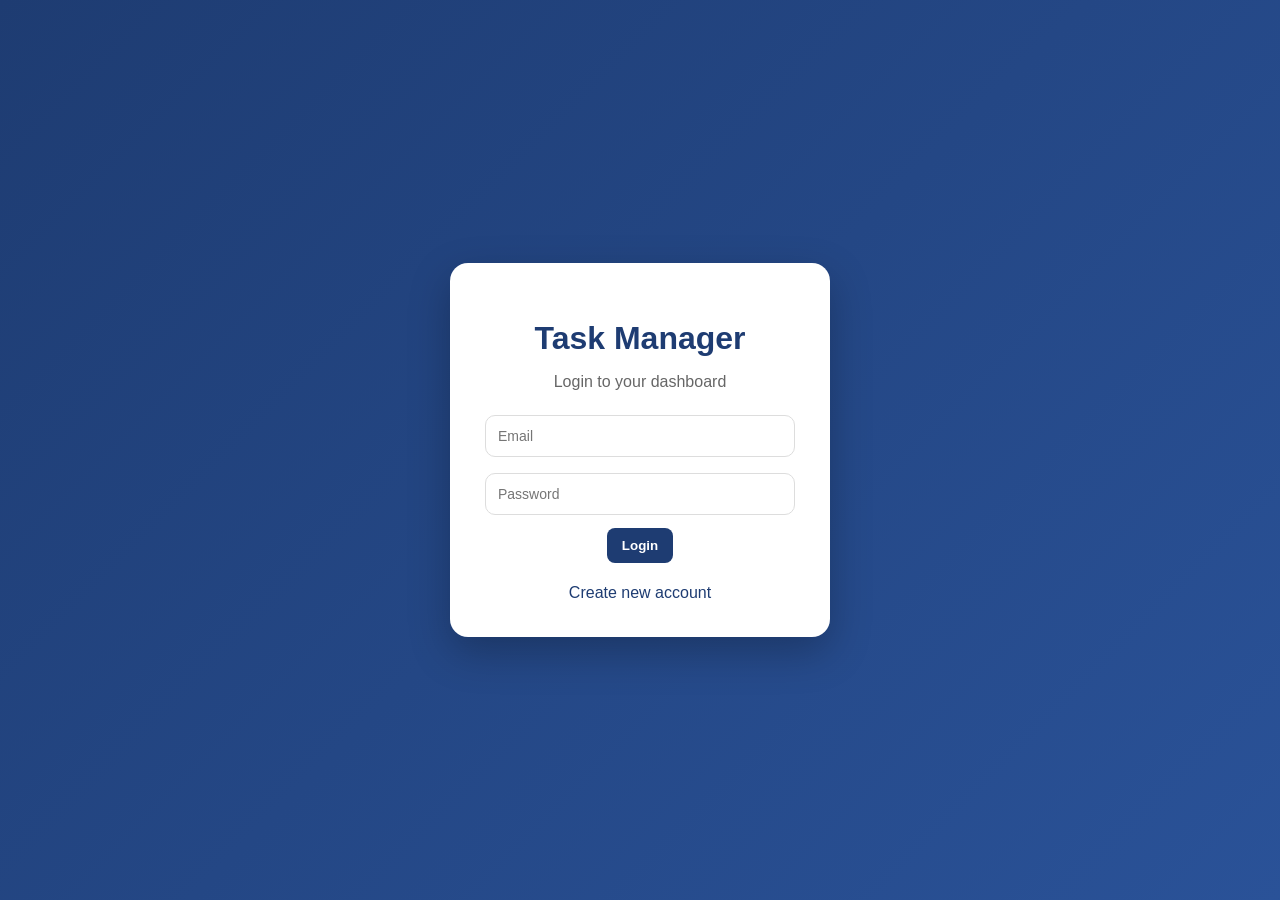
<file: frontend/index.html>
<!DOCTYPE html>
<html>
<head>
    <title>Login</title>
    <link rel="stylesheet" href="style.css">
</head>
<body class="auth-body">

<div class="auth-card">
    <h1>Task Manager</h1>
    <p>Login to your dashboard</p>

    <input id="email" placeholder="Email">
    <input id="password" type="password" placeholder="Password">

    <button class="btn-primary" onclick="login()">Login</button>

    <p id="result" class="message"></p>

    <a href="register.html">Create new account</a>
</div>

<script>
const API_URL = "http://127.0.0.1:8000";

async function login() {
    const email = document.getElementById("email").value;
    const password = document.getElementById("password").value;
    const result = document.getElementById("result");

    const response = await fetch(`${API_URL}/users/login`, {
        method: "POST",
        headers: {
            "Content-Type": "application/x-www-form-urlencoded"
        },
        body: `username=${email}&password=${password}`
    });

    const data = await response.json();

    if (response.ok) {
        localStorage.setItem("token", data.access_token);
        result.style.color = "green";
        result.innerText = "Login success";
        window.location.href = "dashboard.html";
    } else {
        result.style.color = "red";
        result.innerText = data.detail || "Login failed";
    }
}
</script>

</body>
</html>
</file>
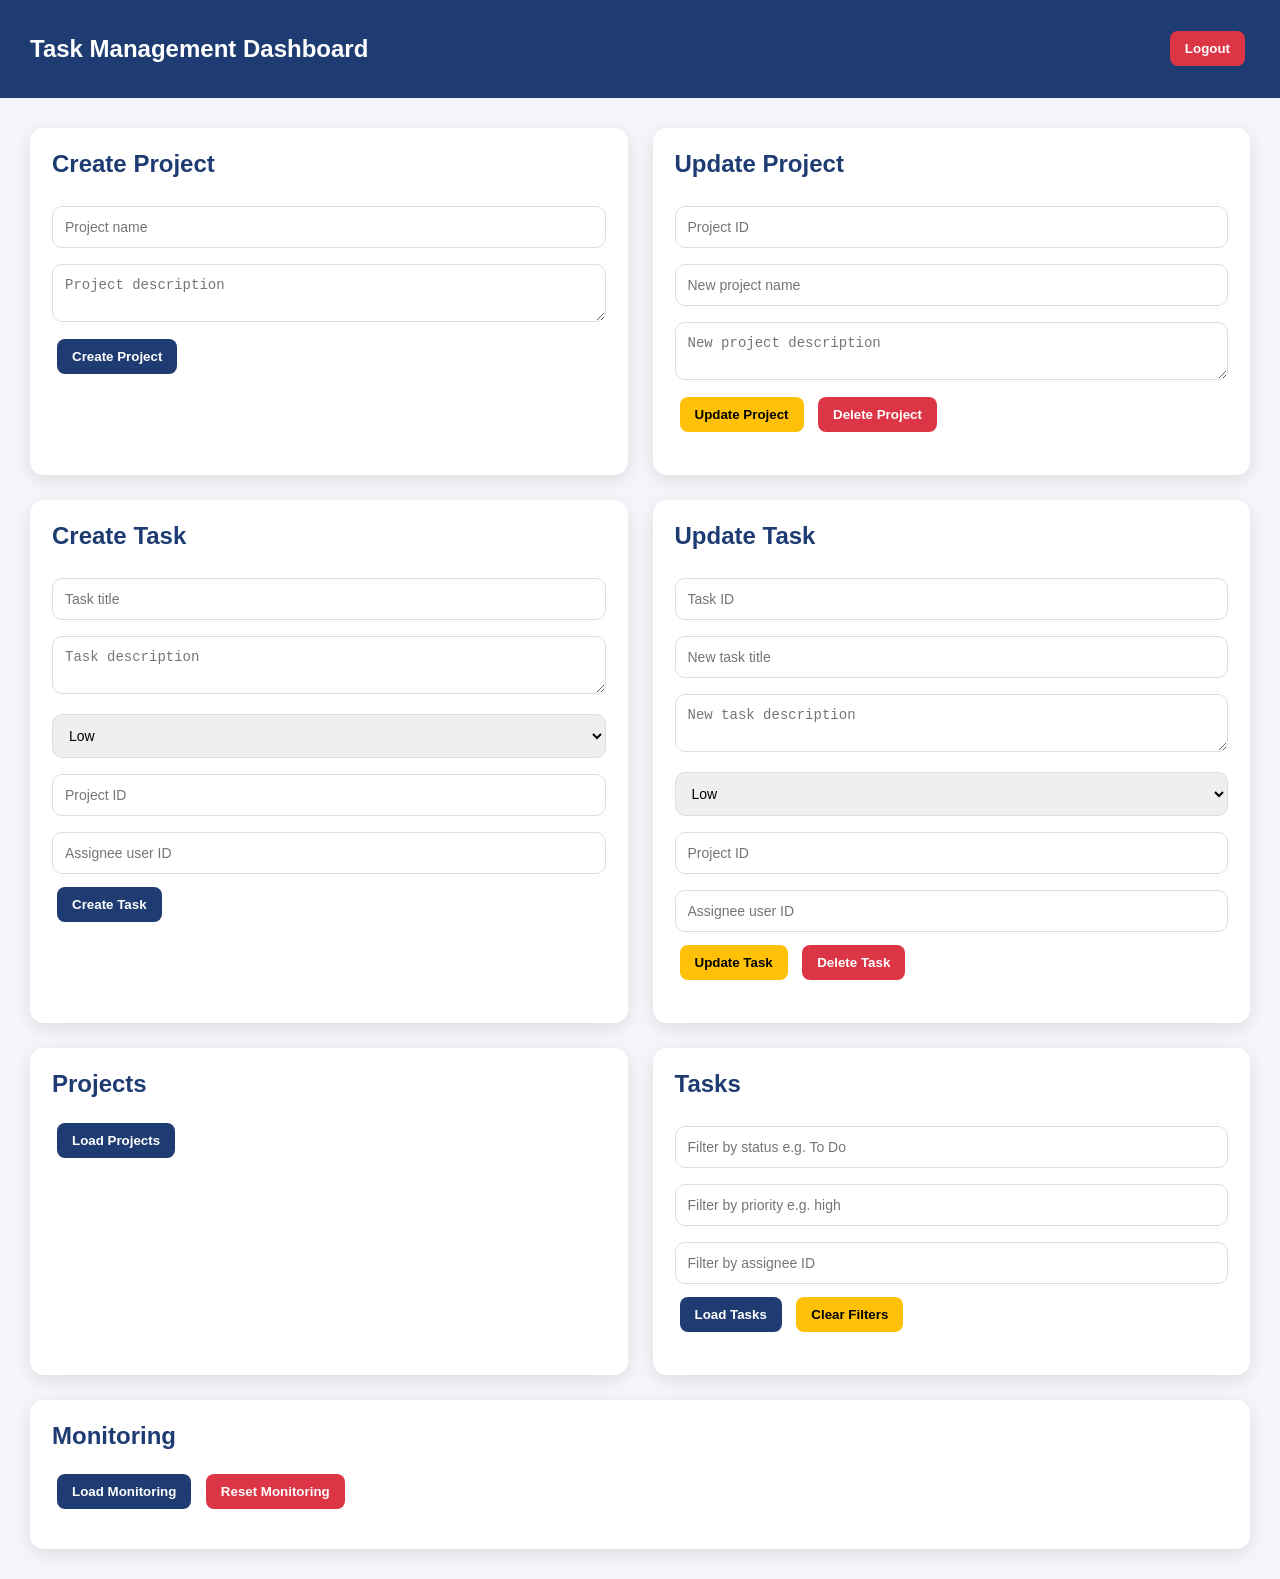
<file: frontend/dashboard.html>
<!DOCTYPE html>
<html>
<head>
    <title>Dashboard</title>
    <link rel="stylesheet" href="style.css">
</head>
<body>

<div class="navbar">
    <h2>Task Management Dashboard</h2>
    <button class="btn-danger" onclick="logout()">Logout</button>
</div>

<div class="container">

    <div class="card">
        <h2>Create Project</h2>
        <input id="projectName" placeholder="Project name">
        <textarea id="projectDescription" placeholder="Project description"></textarea>
        <button class="btn-primary" onclick="createProject()">Create Project</button>
        <p id="projectMessage" class="message"></p>
    </div>

    <div class="card">
        <h2>Update Project</h2>
        <input id="updateProjectId" type="number" placeholder="Project ID">
        <input id="updateProjectName" placeholder="New project name">
        <textarea id="updateProjectDescription" placeholder="New project description"></textarea>
        <button class="btn-warning" onclick="updateProject()">Update Project</button>
        <button class="btn-danger" onclick="deleteProject()">Delete Project</button>
        <p id="updateProjectMessage" class="message"></p>
    </div>

    <div class="card">
        <h2>Create Task</h2>
        <input id="taskTitle" placeholder="Task title">
        <textarea id="taskDescription" placeholder="Task description"></textarea>

        <select id="taskPriority">
            <option value="low">Low</option>
            <option value="medium">Medium</option>
            <option value="high">High</option>
        </select>

        <input id="taskProjectId" type="number" placeholder="Project ID">
        <input id="taskAssigneeId" type="number" placeholder="Assignee user ID">

        <button class="btn-primary" onclick="createTask()">Create Task</button>
        <p id="taskMessage" class="message"></p>
    </div>

    <div class="card">
        <h2>Update Task</h2>
        <input id="updateTaskId" type="number" placeholder="Task ID">
        <input id="updateTaskTitle" placeholder="New task title">
        <textarea id="updateTaskDescription" placeholder="New task description"></textarea>

        <select id="updateTaskPriority">
            <option value="low">Low</option>
            <option value="medium">Medium</option>
            <option value="high">High</option>
        </select>

        <input id="updateTaskProjectId" type="number" placeholder="Project ID">
        <input id="updateTaskAssigneeId" type="number" placeholder="Assignee user ID">

        <button class="btn-warning" onclick="updateTask()">Update Task</button>
        <button class="btn-danger" onclick="deleteTask()">Delete Task</button>
        <p id="updateTaskMessage" class="message"></p>
    </div>

    <div class="card">
        <h2>Projects</h2>
        <button class="btn-primary" onclick="getProjects()">Load Projects</button>
        <ul id="projects"></ul>
    </div>

    <div class="card">
        <h2>Tasks</h2>

        <input id="filterStatus" placeholder="Filter by status e.g. To Do">
        <input id="filterPriority" placeholder="Filter by priority e.g. high">
        <input id="filterAssignee" type="number" placeholder="Filter by assignee ID">

        <button class="btn-primary" onclick="getTasks()">Load Tasks</button>
        <button class="btn-warning" onclick="clearFilters()">Clear Filters</button>

        <ul id="tasks"></ul>
    </div>

    <div class="card full">
        <h2>Monitoring</h2>
        <button class="btn-primary" onclick="getMonitoring()">Load Monitoring</button>
        <button class="btn-danger" onclick="resetMonitoring()">Reset Monitoring</button>
        <pre id="monitoring"></pre>
    </div>

</div>

<script>
const API_URL = "http://127.0.0.1:8000";

function getToken() {
    return localStorage.getItem("token");
}

function logout() {
    localStorage.removeItem("token");
    window.location.href = "index.html";
}

function headers() {
    return {
        "Authorization": `Bearer ${getToken()}`,
        "Content-Type": "application/json"
    };
}

function showMessage(elementId, message, success = true) {
    const msg = document.getElementById(elementId);
    msg.style.color = success ? "green" : "red";
    msg.innerText = message;
}

async function createProject() {
    const response = await fetch(`${API_URL}/projects/`, {
        method: "POST",
        headers: headers(),
        body: JSON.stringify({
            name: document.getElementById("projectName").value,
            description: document.getElementById("projectDescription").value
        })
    });

    const data = await response.json();

    if (response.ok) {
        showMessage("projectMessage", "Project created successfully");
        getProjects();
    } else {
        showMessage("projectMessage", data.detail || "Error creating project", false);
    }
}

async function updateProject() {
    const projectId = Number(document.getElementById("updateProjectId").value);

    const response = await fetch(`${API_URL}/projects/${projectId}`, {
        method: "PUT",
        headers: headers(),
        body: JSON.stringify({
            name: document.getElementById("updateProjectName").value,
            description: document.getElementById("updateProjectDescription").value
        })
    });

    const data = await response.json();

    if (response.ok) {
        showMessage("updateProjectMessage", "Project updated successfully");
        getProjects();
    } else {
        showMessage("updateProjectMessage", data.detail || "Error updating project", false);
    }
}

async function deleteProject() {
    const projectId = Number(document.getElementById("updateProjectId").value);

    if (!confirm("Are you sure you want to delete this project?")) {
        return;
    }

    const response = await fetch(`${API_URL}/projects/${projectId}`, {
        method: "DELETE",
        headers: headers()
    });

    const data = await response.json();

    if (response.ok) {
        showMessage("updateProjectMessage", data.message || "Project deleted successfully");
        getProjects();
    } else {
        showMessage("updateProjectMessage", data.detail || "Error deleting project", false);
    }
}

async function createTask() {
    const response = await fetch(`${API_URL}/tasks/`, {
        method: "POST",
        headers: headers(),
        body: JSON.stringify({
            title: document.getElementById("taskTitle").value,
            description: document.getElementById("taskDescription").value,
            priority: document.getElementById("taskPriority").value,
            project_id: Number(document.getElementById("taskProjectId").value),
            assignee_id: Number(document.getElementById("taskAssigneeId").value)
        })
    });

    const data = await response.json();

    if (response.ok) {
        showMessage("taskMessage", "Task created successfully");
        getTasks();
    } else {
        showMessage("taskMessage", data.detail || "Error creating task", false);
    }
}

async function updateTask() {
    const taskId = Number(document.getElementById("updateTaskId").value);

    const response = await fetch(`${API_URL}/tasks/${taskId}`, {
        method: "PUT",
        headers: headers(),
        body: JSON.stringify({
            title: document.getElementById("updateTaskTitle").value,
            description: document.getElementById("updateTaskDescription").value,
            priority: document.getElementById("updateTaskPriority").value,
            project_id: Number(document.getElementById("updateTaskProjectId").value),
            assignee_id: Number(document.getElementById("updateTaskAssigneeId").value)
        })
    });

    const data = await response.json();

    if (response.ok) {
        showMessage("updateTaskMessage", "Task updated successfully");
        getTasks();
    } else {
        showMessage("updateTaskMessage", data.detail || "Error updating task", false);
    }
}

async function deleteTask() {
    const taskId = Number(document.getElementById("updateTaskId").value);

    if (!confirm("Are you sure you want to delete this task?")) {
        return;
    }

    const response = await fetch(`${API_URL}/tasks/${taskId}`, {
        method: "DELETE",
        headers: headers()
    });

    const data = await response.json();

    if (response.ok) {
        showMessage("updateTaskMessage", data.message || "Task deleted successfully");
        getTasks();
    } else {
        showMessage("updateTaskMessage", data.detail || "Error deleting task", false);
    }
}

async function getProjects() {
    const response = await fetch(`${API_URL}/projects/`, {
        headers: {
            "Authorization": `Bearer ${getToken()}`
        }
    });

    const data = await response.json();
    const list = document.getElementById("projects");
    list.innerHTML = "";

    if (!response.ok) {
        list.innerHTML = `<li>${data.detail || "Error loading projects"}</li>`;
        return;
    }

    data.forEach(project => {
        const li = document.createElement("li");
        li.innerHTML = `
            <b>${project.name}</b><br>
            ID: ${project.id}<br>
            Created By: ${project.created_by}<br>
            ${project.description || ""}
        `;
        list.appendChild(li);
    });
}

async function getTasks() {
    const status = document.getElementById("filterStatus").value;
    const priority = document.getElementById("filterPriority").value;
    const assignee = document.getElementById("filterAssignee").value;

    let query = [];

    if (status) query.push(`status=${encodeURIComponent(status)}`);
    if (priority) query.push(`priority=${encodeURIComponent(priority)}`);
    if (assignee) query.push(`assignee_id=${assignee}`);

    const url = `${API_URL}/tasks/${query.length ? "?" + query.join("&") : ""}`;

    const response = await fetch(url, {
        headers: {
            "Authorization": `Bearer ${getToken()}`
        }
    });

    const data = await response.json();
    const list = document.getElementById("tasks");
    list.innerHTML = "";

    if (!response.ok) {
        list.innerHTML = `<li>${data.detail || "Error loading tasks"}</li>`;
        return;
    }

    data.forEach(task => {
        const li = document.createElement("li");
        li.innerHTML = `
            <b>${task.title}</b><br>
            Task ID: ${task.id}<br>
            <span class="status">Status: ${task.status}</span><br>
            Priority: ${task.priority}<br>
            Project ID: ${task.project_id}<br>
            Assignee ID: ${task.assignee_id}<br>
            Created By: ${task.created_by}<br>
            <button class="btn-success" onclick="updateStatus(${task.id}, 'In Progress')">Start</button>
            <button class="btn-warning" onclick="updateStatus(${task.id}, 'Done')">Done</button>
        `;
        list.appendChild(li);
    });
}

function clearFilters() {
    document.getElementById("filterStatus").value = "";
    document.getElementById("filterPriority").value = "";
    document.getElementById("filterAssignee").value = "";
    getTasks();
}

async function updateStatus(taskId, newStatus) {
    const response = await fetch(`${API_URL}/tasks/${taskId}/status`, {
        method: "PUT",
        headers: headers(),
        body: JSON.stringify({
            status: newStatus
        })
    });

    const data = await response.json();

    if (response.ok) {
        alert("Status updated");
        getTasks();
    } else {
        alert(data.detail || "Error updating status");
    }
}

async function getMonitoring() {
    const response = await fetch(`${API_URL}/monitoring`);
    const data = await response.json();

    document.getElementById("monitoring").innerText =
        JSON.stringify(data, null, 2);
}

async function resetMonitoring() {
    const response = await fetch(`${API_URL}/monitoring/reset`, {
        method: "DELETE"
    });

    if (response.ok) {
        alert("Monitoring reset");
        getMonitoring();
    }
}
</script>

</body>
</html>
</file>
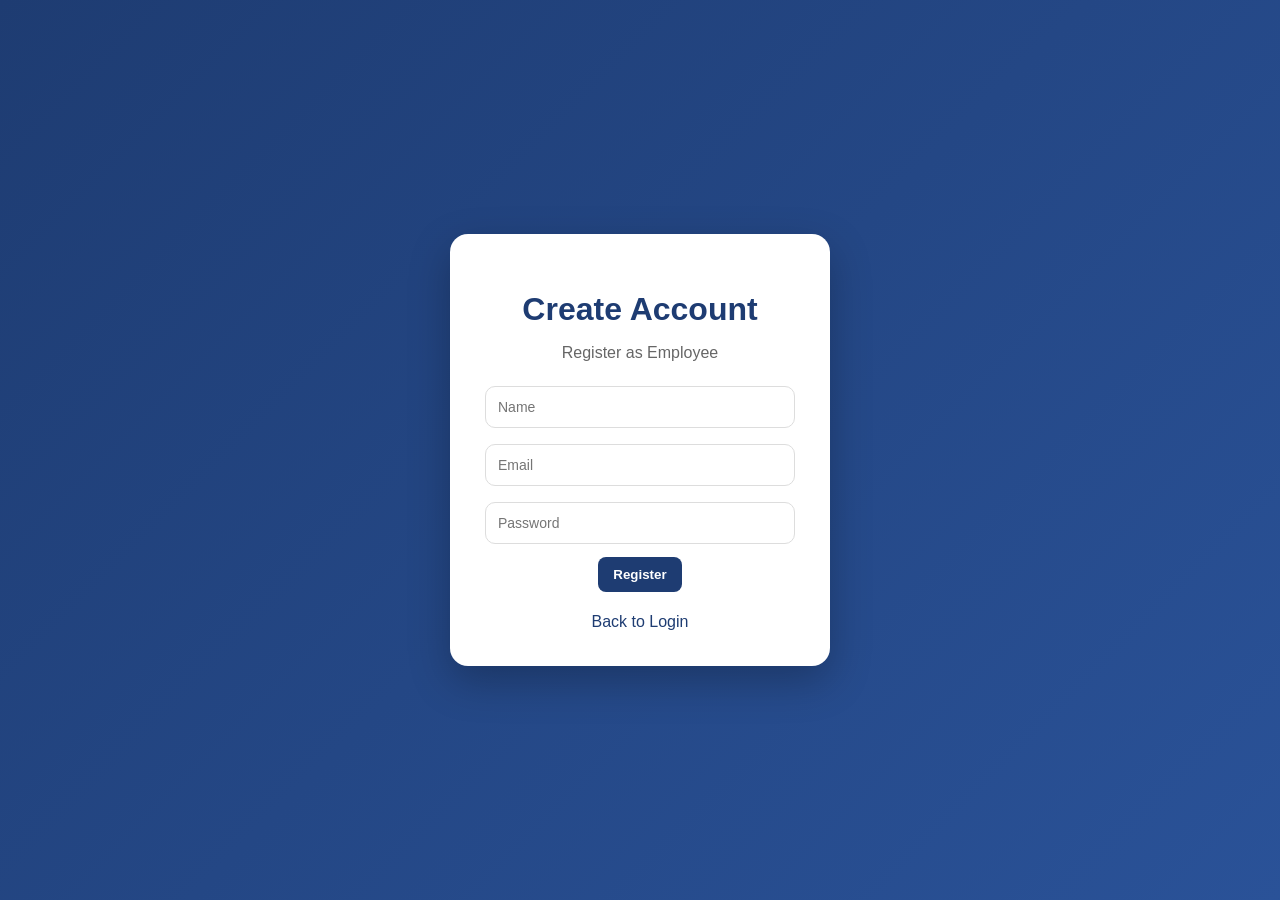
<file: frontend/register.html>
<!DOCTYPE html>
<html>
<head>
    <title>Register</title>
    <link rel="stylesheet" href="style.css">
</head>
<body class="auth-body">

<div class="auth-card">
    <h1>Create Account</h1>
    <p>Register as Employee</p>

    <input id="name" placeholder="Name">
    <input id="email" placeholder="Email">
    <input id="password" type="password" placeholder="Password">

    <button class="btn-primary" onclick="register()">Register</button>

    <p id="msg" class="message"></p>

    <a href="index.html">Back to Login</a>
</div>

<script>
const API_URL = "http://127.0.0.1:8000";

async function register() {
    const name = document.getElementById("name").value;
    const email = document.getElementById("email").value;
    const password = document.getElementById("password").value;
    const msg = document.getElementById("msg");

    const response = await fetch(`${API_URL}/users/register`, {
        method: "POST",
        headers: {
            "Content-Type": "application/json"
        },
        body: JSON.stringify({
            name: name,
            email: email,
            password: password
        })
    });

    const data = await response.json();

    if (response.ok) {
        msg.style.color = "green";
        msg.innerText = "Account created successfully";
    } else {
        msg.style.color = "red";
        msg.innerText = data.detail || "Registration failed";
    }
}
</script>

</body>
</html>
</file>
<file: frontend/style.css>
* {
    box-sizing: border-box;
}

body {
    margin: 0;
    font-family: Arial, sans-serif;
    background: #f4f6f9;
    color: #222;
}

.auth-body {
    height: 100vh;
    background: linear-gradient(135deg, #1e3c72, #2a5298);
    display: flex;
    justify-content: center;
    align-items: center;
}

.auth-card {
    background: white;
    width: 380px;
    padding: 35px;
    border-radius: 18px;
    box-shadow: 0 15px 40px rgba(0,0,0,0.25);
    text-align: center;
}

.auth-card h1 {
    color: #1e3c72;
    margin-bottom: 5px;
}

.auth-card p {
    color: #666;
}

input, textarea, select {
    width: 100%;
    padding: 12px;
    margin: 8px 0;
    border: 1px solid #ddd;
    border-radius: 10px;
    font-size: 14px;
}

button {
    border: none;
    border-radius: 8px;
    padding: 10px 15px;
    cursor: pointer;
    margin: 5px;
    font-weight: bold;
}

.btn-primary {
    background: #1e3c72;
    color: white;
}

.btn-primary:hover {
    background: #2a5298;
}

.btn-success {
    background: #28a745;
    color: white;
}

.btn-warning {
    background: #ffc107;
    color: black;
}

.btn-danger {
    background: #dc3545;
    color: white;
}

a {
    color: #1e3c72;
    display: block;
    margin-top: 15px;
    text-decoration: none;
}

.navbar {
    background: #1e3c72;
    color: white;
    padding: 15px 30px;
    display: flex;
    justify-content: space-between;
    align-items: center;
}

.container {
    padding: 30px;
    display: grid;
    grid-template-columns: 1fr 1fr;
    gap: 25px;
}

.card {
    background: white;
    padding: 22px;
    border-radius: 14px;
    box-shadow: 0 5px 18px rgba(0,0,0,0.1);
}

.card h2 {
    color: #1e3c72;
    margin-top: 0;
}

.full {
    grid-column: span 2;
}

ul {
    list-style: none;
    padding: 0;
}

li {
    background: #fafafa;
    padding: 14px;
    border-radius: 10px;
    margin-bottom: 10px;
    border-left: 5px solid #1e3c72;
}

.message {
    margin-top: 10px;
    font-weight: bold;
}

.status {
    font-weight: bold;
    color: #1e3c72;
}
</file>
